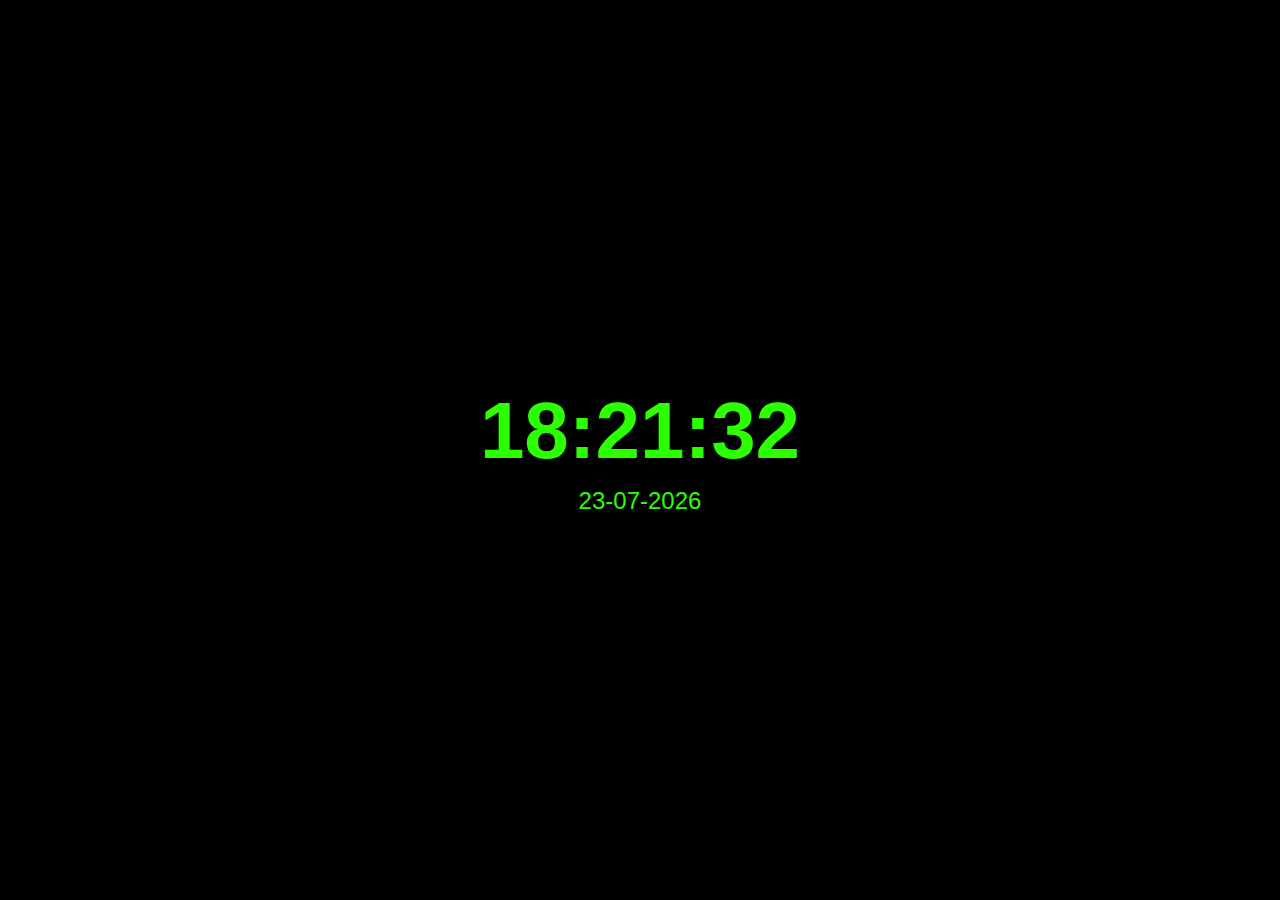
<file: index.html>
<!DOCTYPE html>
<html lang="en">
<head>
    <meta charset="UTF-8">
    <meta name="viewport" content="width=device-width, initial-scale=1.0">
    <title>Digital Clock</title>
    <link rel="stylesheet" href="dclock.css">
</head>
<body>
    <div class="clock">
        <div id="time" class="time"></div>
        <div id="date" class="date"></div>
    </div>

    <script src="dclock.js"></script>
</body>
</html>
</file>
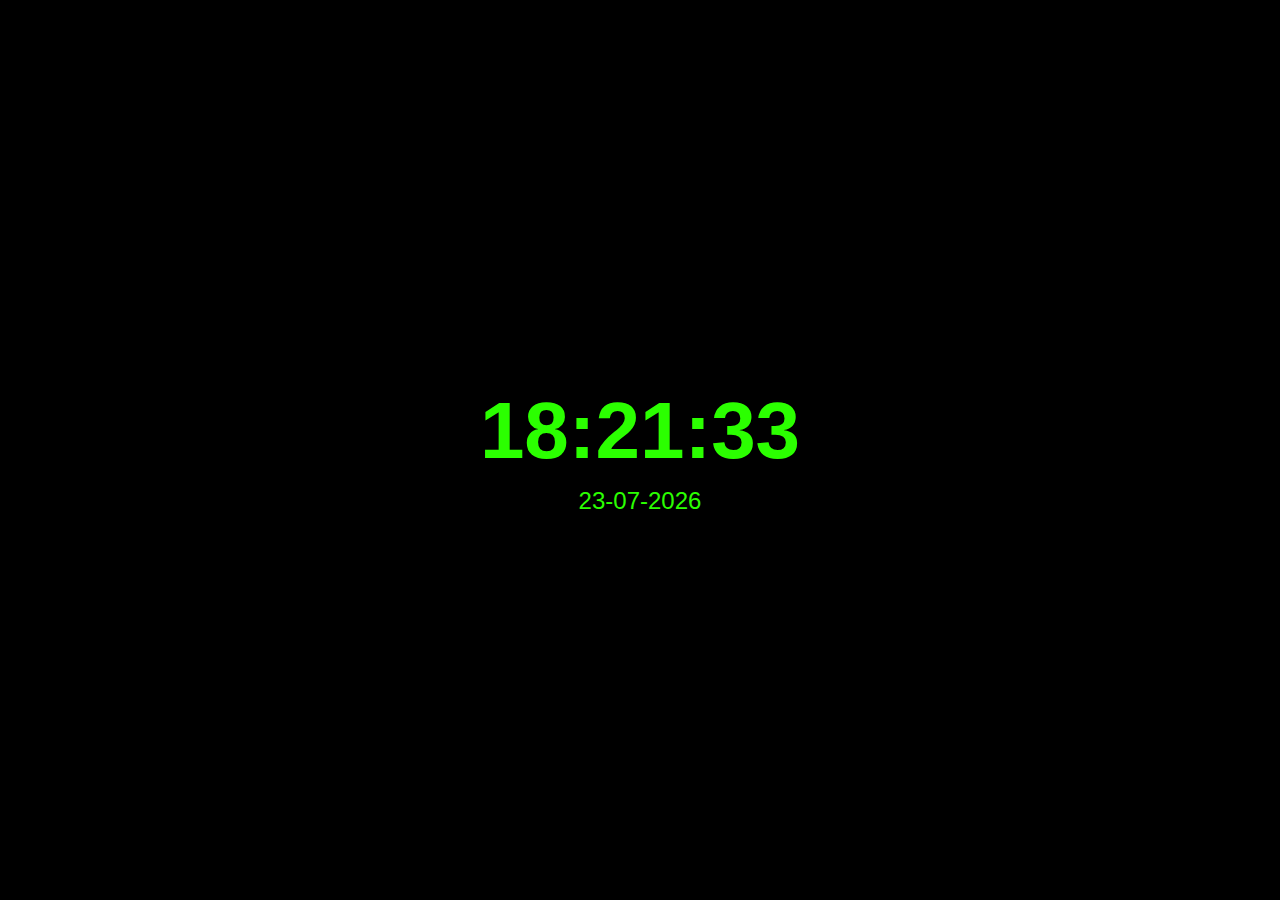
<file: dclock.html>
<!DOCTYPE html>
<html lang="en">
<head>
    <meta charset="UTF-8">
    <meta name="viewport" content="width=device-width, initial-scale=1.0">
    <title>Digital Clock</title>
    <link rel="stylesheet" href="dclock.css">
</head>
<body>
    <div class="clock">
        <div id="time" class="time"></div>
        <div id="date" class="date"></div>
    </div>

    <script src="dclock.js"></script>
</body>
</html>
</file>
<file: dclock.css>
body {
    display: flex;
    justify-content: center;
    align-items: center;
    height: 100vh;
    background-color: #000000;
    margin: 0;
    font-family: 'Arial', sans-serif;
    
}

.clock {
    text-align: center;
    color: #2bff00;
    font-size: 1em;
    font-variant: small-caps;
}

.time {
    font-size: 5em;
    font-weight: bold;
}

.date {
    font-size: 1.5em;
    margin-top: 10px;
}
</file>
